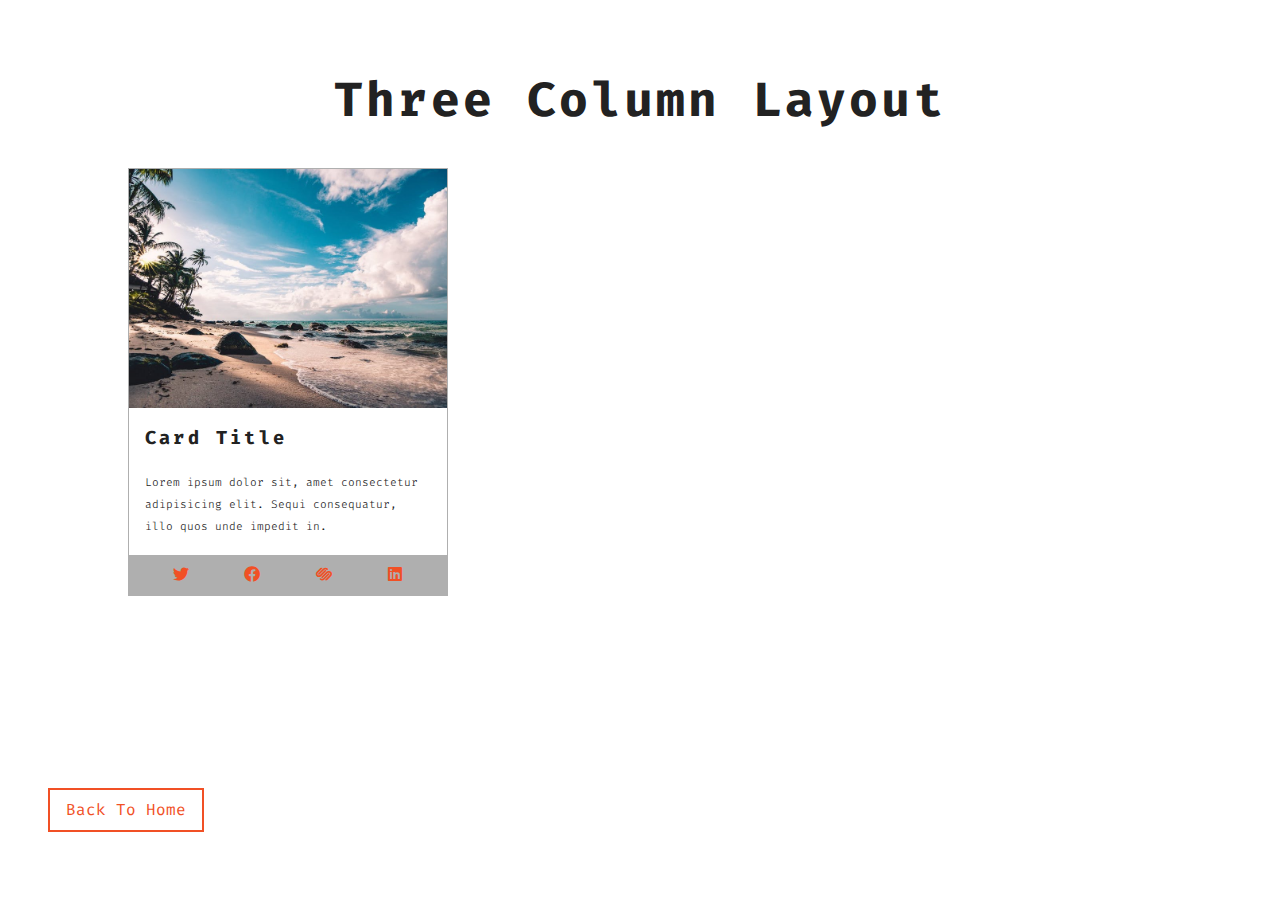
<file: cards-test.html>
<!DOCTYPE html>
<html lang="en">
  <head>
    <meta charset="UTF-8" />
    <meta http-equiv="X-UA-Compatible" content="IE=edge" />
    <meta name="viewport" content="width=h1, initial-scale=1.0" />
    <title>Cards Project</title>
    <!-- google fonts -->
    <link
      href="https://fonts.googleapis.com/css2?family=Fira+Code:wght@300;400&display=swap"
      rel="stylesheet"
    />
    <!-- font awesome -->
    <link
      rel="stylesheet"
      href="./fontawesome-free-5.9.0-web/css/all.min.css"
    />
    <!-- styles.css -->
    <link rel="stylesheet" href="./styles.css" />
  </head>
  <body>
    <section class="cards">
      <div class="title">
        <h1>three column layout</h1>
      </div>
      <div class="card-center">
        <!-- single card -->
        <article class="card">
          <img src="./images/size-image-1.jpeg" alt="" class="card-img" />
          <!-- card info -->
          <div class="card-info">
            <h3>card title</h3>
            <p>
              Lorem ipsum dolor sit, amet consectetur adipisicing elit. Sequi
              consequatur, illo quos unde impedit in.
            </p>
          </div>
          <!-- card footer -->
          <div class="card-footer">
            <span><i class="fab fa-twitter"></i></span>
            <span><i class="fab fa-facebook"></i></span>
            <span><i class="fab fa-squarespace"></i></span>
            <span><i class="fab fa-linkedin"></i></span>
          </div>
        </article>
        <!-- end of single card -->
      </div>
    </section>
    <a href="index.html" class="btn">back to home</a>
  </body>
</html>
</file>
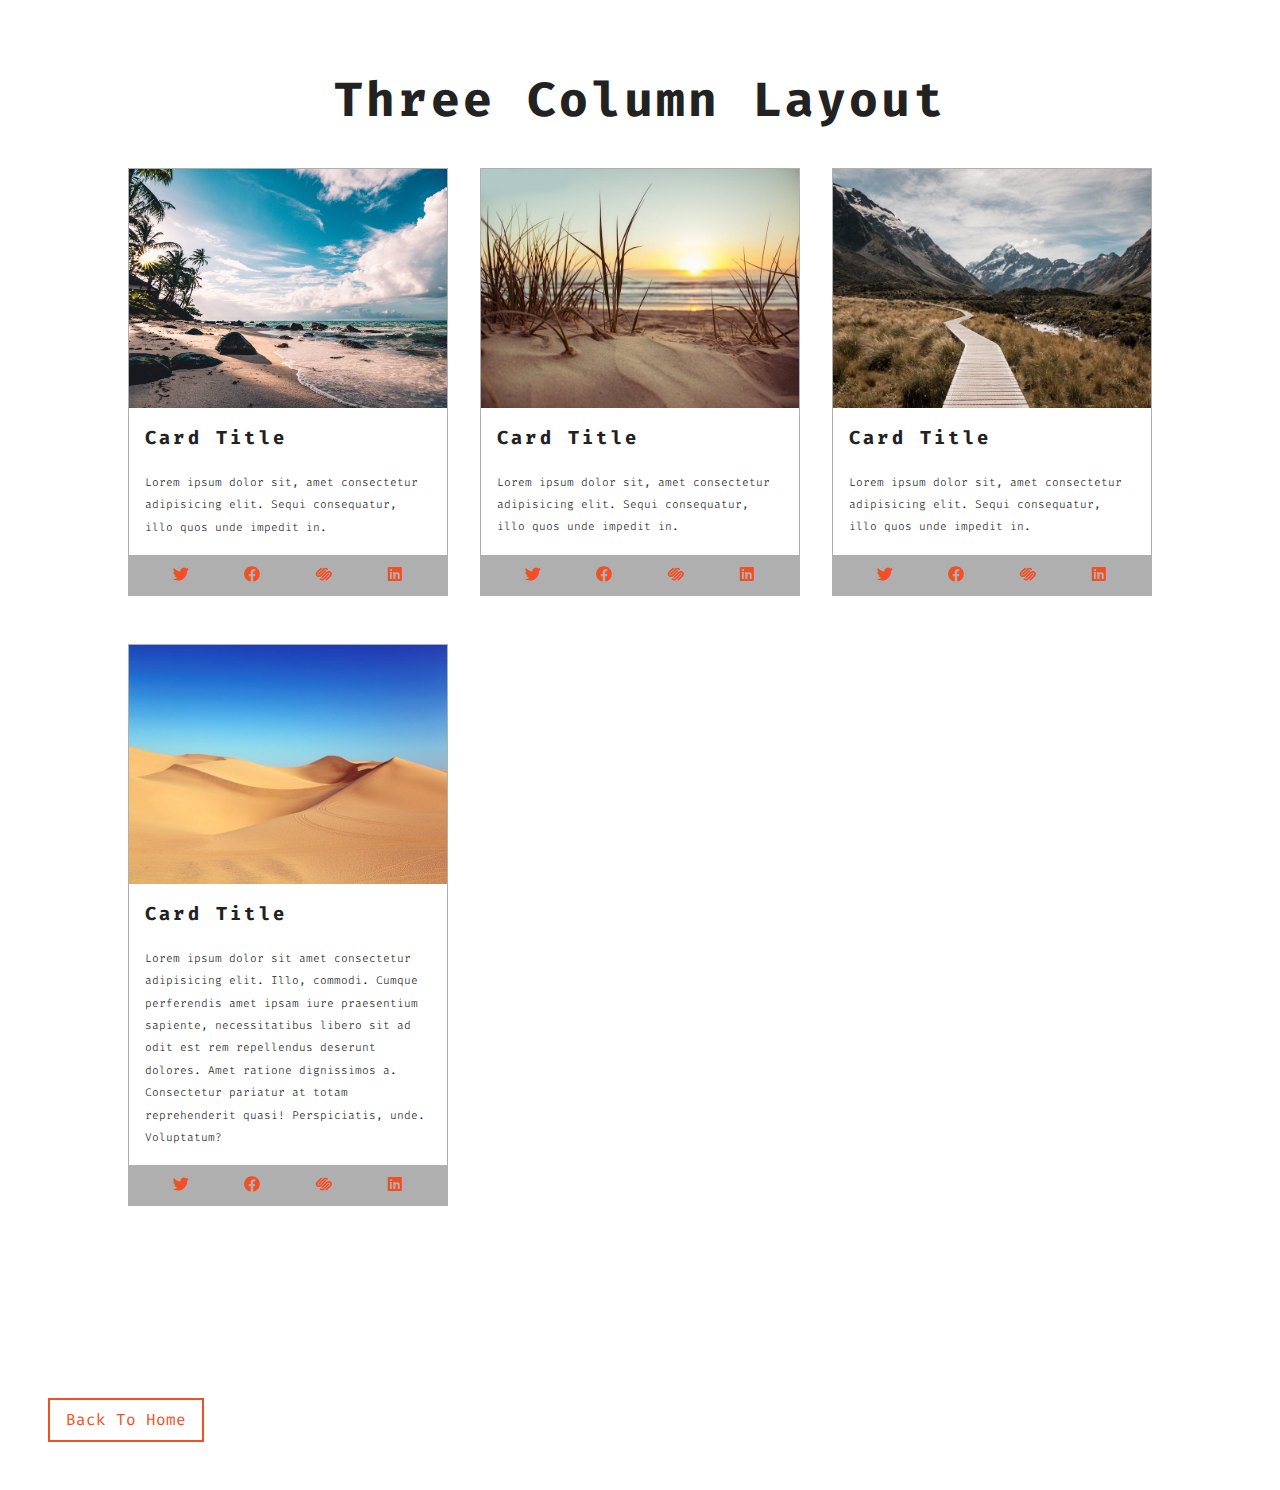
<file: cards.html>
<!DOCTYPE html>
<html lang="en">
  <head>
    <meta charset="UTF-8" />
    <meta http-equiv="X-UA-Compatible" content="IE=edge" />
    <meta name="viewport" content="width=h1, initial-scale=1.0" />
    <title>Cards Project</title>
    <!-- google fonts -->
    <link
      href="https://fonts.googleapis.com/css2?family=Fira+Code:wght@300;400&display=swap"
      rel="stylesheet"
    />
    <!-- font awesome -->
    <link
      rel="stylesheet"
      href="./fontawesome-free-5.9.0-web/css/all.min.css"
    />
    <!-- styles.css -->
    <link rel="stylesheet" href="./styles.css" />
  </head>
  <body>
    <section class="cards">
      <div class="title">
        <h1>three column layout</h1>
      </div>
      <div class="card-center">
        <!-- single card -->
        <article class="card">
          <img src="./images/image-1.jpeg" alt="" class="card-img" />
          <!-- card info -->
          <div class="card-info">
            <h3>card title</h3>
            <p>
              Lorem ipsum dolor sit, amet consectetur adipisicing elit. Sequi
              consequatur, illo quos unde impedit in.
            </p>
          </div>
          <!-- card footer -->
          <div class="card-footer">
            <span><i class="fab fa-twitter"></i></span>
            <span><i class="fab fa-facebook"></i></span>
            <span><i class="fab fa-squarespace"></i></span>
            <span><i class="fab fa-linkedin"></i></span>
          </div>
        </article>
        <!-- end of single card -->
        <!-- single card -->
        <article class="card">
          <img src="./images/size-image-2.jpeg" alt="" class="card-img" />
          <!-- card info -->
          <div class="card-info">
            <h3>card title</h3>
            <p>
              Lorem ipsum dolor sit, amet consectetur adipisicing elit. Sequi
              consequatur, illo quos unde impedit in.
            </p>
          </div>
          <!-- card footer -->
          <div class="card-footer">
            <span><i class="fab fa-twitter"></i></span>
            <span><i class="fab fa-facebook"></i></span>
            <span><i class="fab fa-squarespace"></i></span>
            <span><i class="fab fa-linkedin"></i></span>
          </div>
        </article>
        <!-- end of single card -->
        <!-- single card -->
        <article class="card">
          <img src="./images/size-image-3.jpeg" alt="" class="card-img" />
          <!-- card info -->
          <div class="card-info">
            <h3>card title</h3>
            <p>
              Lorem ipsum dolor sit, amet consectetur adipisicing elit. Sequi
              consequatur, illo quos unde impedit in.
            </p>
          </div>
          <!-- card footer -->
          <div class="card-footer">
            <span><i class="fab fa-twitter"></i></span>
            <span><i class="fab fa-facebook"></i></span>
            <span><i class="fab fa-squarespace"></i></span>
            <span><i class="fab fa-linkedin"></i></span>
          </div>
        </article>
        <!-- end of single card -->
        <!-- single card -->
        <article class="card">
          <img src="./images/size-image-4.jpeg" alt="" class="card-img" />
          <!-- card info -->
          <div class="card-info">
            <h3>card title</h3>
            <p>
              <!-- Lorem ipsum dolor sit, amet consectetur adipisicing elit. Sequi
              consequatur, illo quos unde impedit in. -->
              Lorem ipsum dolor sit amet consectetur adipisicing elit. Illo,
              commodi. Cumque perferendis amet ipsam iure praesentium sapiente,
              necessitatibus libero sit ad odit est rem repellendus deserunt
              dolores. Amet ratione dignissimos a. Consectetur pariatur at totam
              reprehenderit quasi! Perspiciatis, unde. Voluptatum?
            </p>
          </div>
          <!-- card footer -->
          <div class="card-footer">
            <span><i class="fab fa-twitter"></i></span>
            <span><i class="fab fa-facebook"></i></span>
            <span><i class="fab fa-squarespace"></i></span>
            <span><i class="fab fa-linkedin"></i></span>
          </div>
        </article>
        <!-- end of single card -->
      </div>
    </section>
    <a href="index.html" class="btn">back to home</a>
  </body>
</html>
</file>
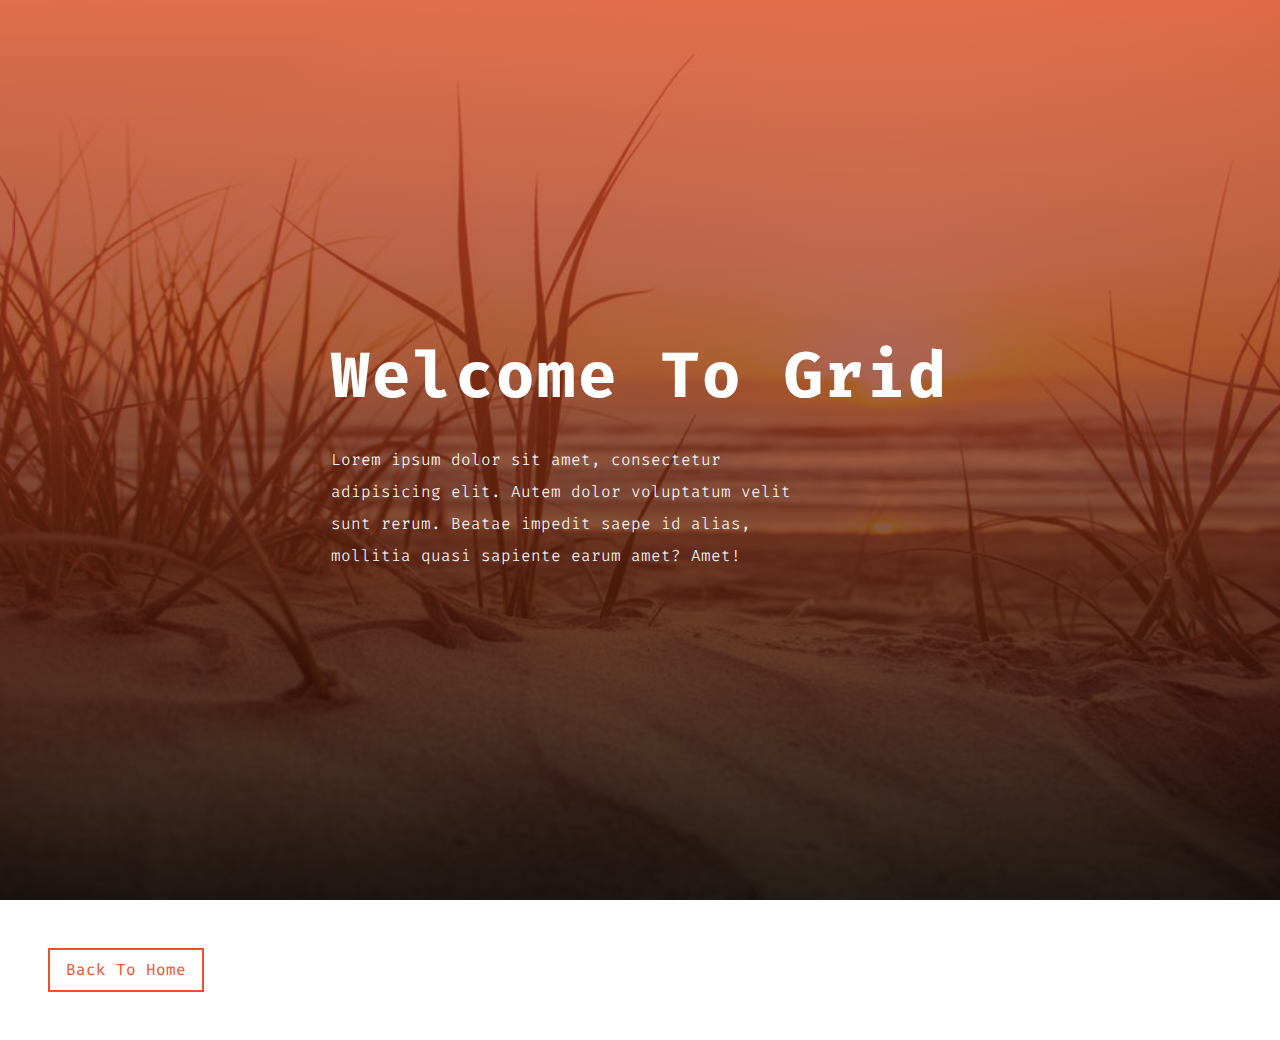
<file: hero.html>
<!DOCTYPE html>
<html lang="en">
  <head>
    <meta charset="UTF-8" />
    <meta http-equiv="X-UA-Compatible" content="IE=edge" />
    <meta name="viewport" content="width=h1, initial-scale=1.0" />
    <title>Hero Projects</title>
    <!-- google fonts -->
    <link
      href="https://fonts.googleapis.com/css2?family=Fira+Code:wght@300;400&display=swap"
      rel="stylesheet"
    />
    <!-- font awesome -->
    <link
      rel="stylesheet"
      href="./fontawesome-free-5.9.0-web/css/all.min.css"
    />
    <!-- styles.css -->
    <link rel="stylesheet" href="./styles.css" />
  </head>
  <body>
    <header class="hero-header">
      <div class="hero-banner">
        <h1>welcome to grid</h1>
        <p>
          Lorem ipsum dolor sit amet, consectetur adipisicing elit. Autem dolor
          voluptatum velit sunt rerum. Beatae impedit saepe id alias, mollitia
          quasi sapiente earum amet? Amet!
        </p>
      </div>
    </header>
    <a href="index.html" class="btn">back to home</a>
  </body>
</html>
</file>
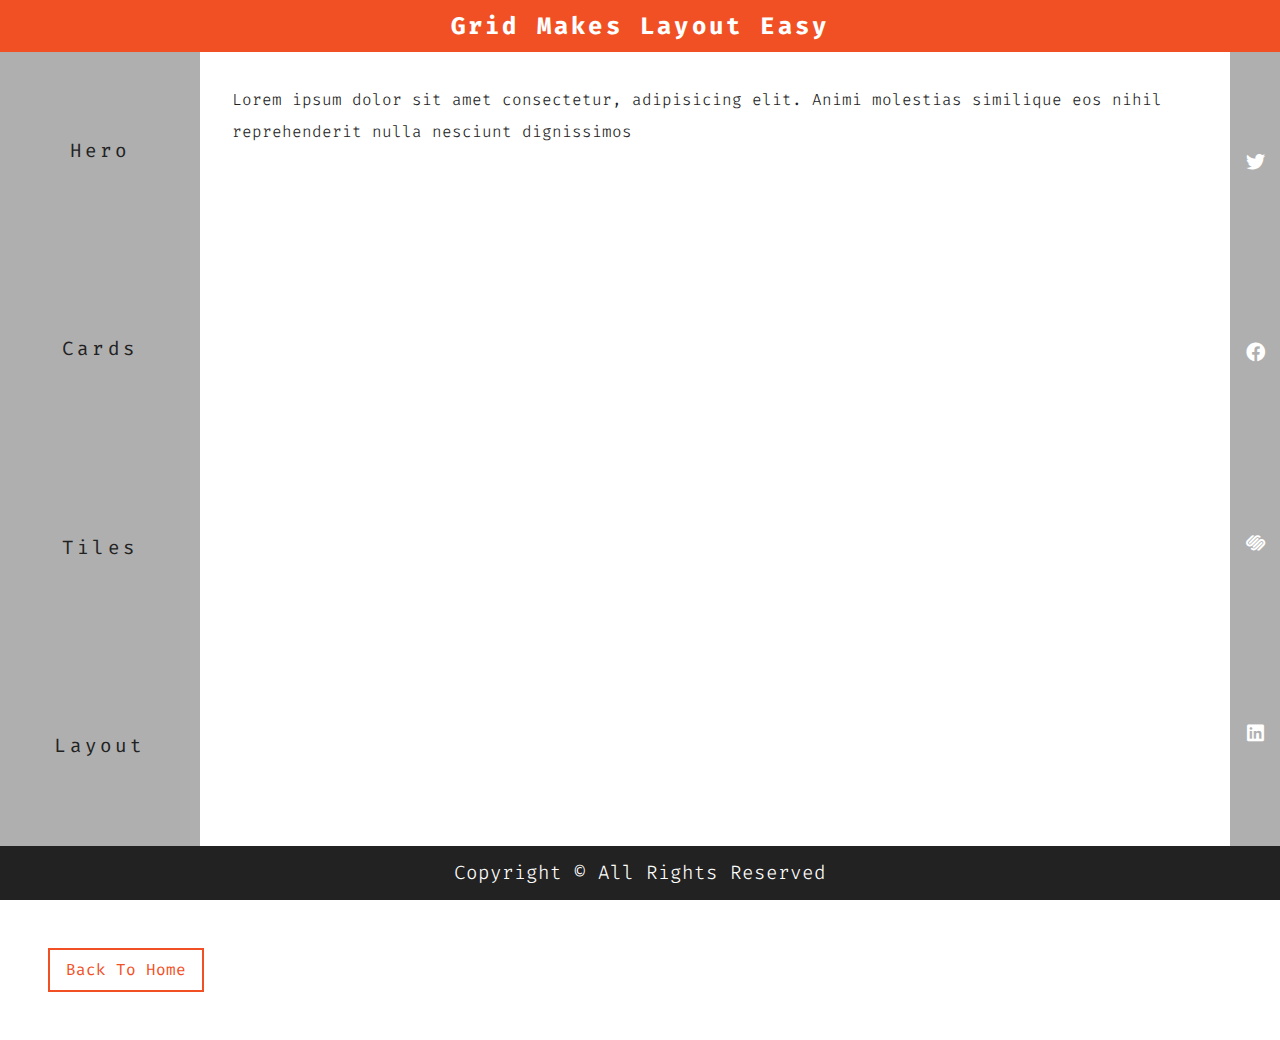
<file: layout.html>
<!DOCTYPE html>
<html lang="en">
  <head>
    <meta charset="UTF-8" />
    <meta http-equiv="X-UA-Compatible" content="IE=edge" />
    <meta name="viewport" content="width=h1, initial-scale=1.0" />
    <title>Layout Project</title>
    <!-- google fonts -->
    <link
      href="https://fonts.googleapis.com/css2?family=Fira+Code:wght@300;400&display=swap"
      rel="stylesheet"
    />
    <!-- font awesome -->
    <link
      rel="stylesheet"
      href="./fontawesome-free-5.9.0-web/css/all.min.css"
    />
    <!-- styles.css -->
    <link rel="stylesheet" href="./styles.css" />
  </head>
  <body>
    <main class="main">
      <!-- header -->
      <header class="header"><h2>grid makes layout easy</h2></header>
      <!-- navbar -->
      <nav class="navbar">
        <ul>
          <li><a href="hero.html">hero</a></li>
          <li><a href="cards.html">cards</a></li>
          <li><a href="tiles.html">tiles</a></li>
          <li><a href="layout.html">layout</a></li>
        </ul>
      </nav>
      <!-- content -->
      <section class="content">
        <p>
          Lorem ipsum dolor sit amet consectetur, adipisicing elit. Animi
          molestias similique eos nihil reprehenderit nulla nesciunt dignissimos
        </p>
      </section>
      <!-- sidebar -->
      <section class="sidebar">
        <span><i class="fab fa-twitter"></i></span>
        <span><i class="fab fa-facebook"></i></span>
        <span><i class="fab fa-squarespace"></i></span>
        <span><i class="fab fa-linkedin"></i></span>
      </section>
      <!-- footer -->
      <div class="footer">
        <p>copyright &copy; all rights reserved</p>
      </div>
    </main>
    <a href="index.html" class="btn">back to home</a>
  </body>
</html>
</file>
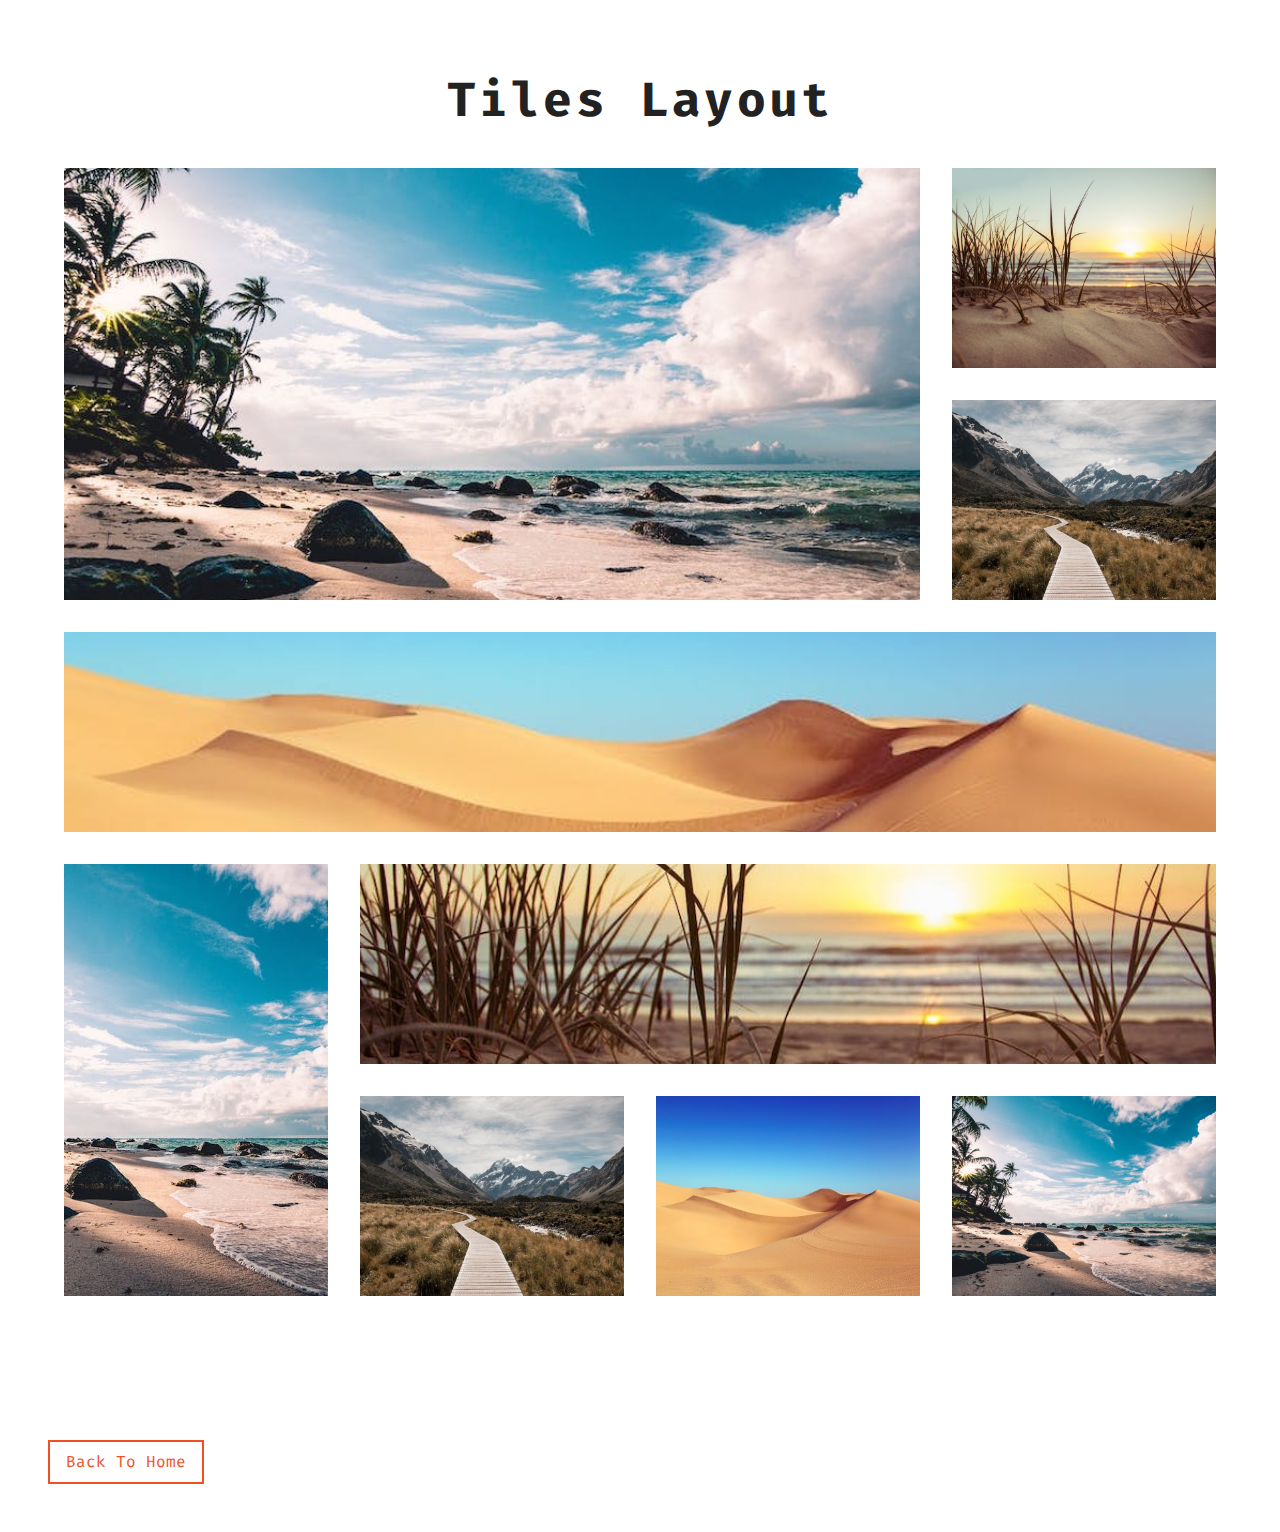
<file: tiles.html>
<!DOCTYPE html>
<html lang="en">
  <head>
    <meta charset="UTF-8" />
    <meta http-equiv="X-UA-Compatible" content="IE=edge" />
    <meta name="viewport" content="width=h1, initial-scale=1.0" />
    <title>Tiles Project</title>
    <!-- google fonts -->
    <link
      href="https://fonts.googleapis.com/css2?family=Fira+Code:wght@300;400&display=swap"
      rel="stylesheet"
    />
    <!-- font awesome -->
    <link
      rel="stylesheet"
      href="./fontawesome-free-5.9.0-web/css/all.min.css"
    />
    <!-- styles.css -->
    <link rel="stylesheet" href="./styles.css" />
  </head>
  <body>
    <section class="tiles">
      <div class="title">
        <h1>tiles layout</h1>
      </div>
      <div class="tiles-center">
        <!-- single tile -->
        <article class="tile-1">
          <img src="./images/size-image-1.jpeg" alt="" class="tile-img" />
        </article>
        <!-- end of single tile -->
        <!-- single tile -->
        <article class="tile-2">
          <img src="./images/size-image-2.jpeg" alt="" class="tile-img" />
        </article>
        <!-- end of single tile -->
        <!-- single tile -->
        <article class="tile-3">
          <img src="./images/size-image-3.jpeg" alt="" class="tile-img" />
        </article>
        <!-- end of single tile -->
        <!-- single tile -->
        <article class="tile-4">
          <img src="./images/size-image-4.jpeg" alt="" class="tile-img" />
        </article>
        <!-- end of single tile -->
        <!-- single tile -->
        <article class="tile-5">
          <img src="./images/size-image-1.jpeg" alt="" class="tile-img" />
        </article>
        <!-- end of single tile -->
        <!-- single tile -->
        <article class="tile-6">
          <img src="./images/size-image-2.jpeg" alt="" class="tile-img" />
        </article>
        <!-- end of single tile -->
        <!-- single tile -->
        <article class="tile-7">
          <img src="./images/size-image-3.jpeg" alt="" class="tile-img" />
        </article>
        <!-- end of single tile -->
        <!-- single tile -->
        <article class="tile-8">
          <img src="./images/size-image-4.jpeg" alt="" class="tile-img" />
        </article>
        <!-- end of single tile -->
        <!-- single tile -->
        <article class="tile-9">
          <img src="./images/size-image-1.jpeg" alt="" class="tile-img" />
        </article>
        <!-- end of single tile -->
      </div>
    </section>
    <a href="index.html" class="btn">back to home</a>
  </body>
</html>
</file>
<file: styles.css>
/* 
==================
Variables
==================
*/

:root {
  --primaryColor: rgb(241, 80, 37);
  --mainBlack: #222;
  --mainWhite: #fff;
  --offWhite: #f7f7f7;
  --darkGrey: #afafaf;
  --mainTransition: all 0.3s linear;
  --mainSpacing: 0.2rem;
}

/* 
==================
Global Styles
==================
*/
* {
  margin: 0;
  padding: 0;
  box-sizing: border-box;
}

body {
  font-family: "Fira Code", monospace;
  color: var(--mainBlack);
  background: var(--mainWhite);
  line-height: 1.5;
}

a {
  text-decoration: none;
}

img {
  width: 100%;
  display: block;
}

h1,
h2,
h3 {
  text-transform: capitalize;
  letter-spacing: var(--mainSpacing);
  margin-bottom: 1.25rem;
}

h1 {
  font-size: 3rem;
}

h2 {
  margin-bottom: 0;
}
p {
  font-weight: 300;
  font-size: 0.7rem;
  line-height: 2;
}

/* button */
.btn {
  display: inline-block;
  padding: 0.5rem 1rem;
  text-transform: capitalize;
  border: 2px solid var(--primaryColor);
  color: var(--primaryColor);
  margin: 3rem;
  transition: var(--mainTransition);
}

.btn:hover {
  background: var(--primaryColor);
  color: var(--mainWhite);
}

/* 
==================
Main Navbar
==================
*/

.main-navbar {
  background: var(--darkGrey);
  padding: 0 2rem;
}

.main-navbar li {
  list-style-type: none;
}

.main-navbar a {
  text-transform: capitalize;
  display: block;
  padding: 1rem 0;
  color: var(--primaryColor);
  letter-spacing: var(--mainSpacing);
  transition: var(--mainTransition);
}

.main-navbar a:hover {
  color: var(--mainBlack);
}

@media screen and (min-width: 992px) {
  .main-navbar ul {
    max-width: 1170px;
    margin: 0 auto;
    display: grid;
    grid-template-columns: repeat(4, 1fr);
    /* justify-items: center; */
  }

  .main-navbar a {
    text-align: center;
  }
}

/* 
==================
Hero
==================
*/

.hero-header {
  min-height: 100vh;
  background: var(--primaryColor);
  color: var(--mainWhite);
  display: grid;
  /* grid-template-columns: 1fr; */
  justify-content: center;
  align-items: center;
}

.hero-banner {
  /* border: 2px solid black; */
  /* text-align: center; */
}

.hero-banner p {
  width: 80%;
  max-width: 560px;
  font-size: 1rem;
}

@media screen and (max-width: 600px) {
  .hero-banner {
    padding: 0 3rem;
  }
}

@media screen and (min-width: 768px) {
  .hero-header {
    background: linear-gradient(rgba(241, 80, 37, 0.75), rgba(0, 0, 0, 0.75)),
      url("./images/image-2.jpeg") center/cover fixed no-repeat;
  }

  .hero-banner h1 {
    font-size: 4rem;
  }
}

/* 
==================
Cards
==================
*/

.cards {
  padding: 4rem 0;
}

.title {
  text-align: center;
}

.card-center {
  width: 80vw;
  max-width: 1170px;
  margin: 2rem auto;
}

.card {
  border: 1px solid var(--darkGrey);
  margin-bottom: 3rem;
}

.card-info {
  margin: 1rem;
}

.card-footer {
  background: var(--darkGrey);
  padding: 0.5rem 1rem;
  display: grid;
  grid-template-columns: repeat(4, 1fr);
  justify-items: center;
}

.card-footer span {
  color: var(--primaryColor);
}

/* @media screen and (min-width: 768px) {
  .card-center {
    display: grid;
    grid-template-columns: repeat(2, 1fr);
    gap: 0 2rem;
  }
}

@media screen and (min-width: 1170px) {
  .card-center {
    grid-template-columns: repeat(3, 1fr);
  }
} */

/* for a 3 column layout */
/*  (1170 - 64)/3 = 368px */

/* for a 4 column layout */
/*(1170 - 96)/4 = 268.5px */

.card-center {
  display: grid;
  column-gap: 2rem;
  /* three column layout */
  grid-template-columns: repeat(auto-fill, minmax(368px, 1fr));
  /* grid-template-columns: repeat(auto-fit, minmax(368px, 1fr)); */

  /* four column layout */
  grid-template-columns: repeat(auto-fill, minmax(268px, 1fr));
}

.card {
  display: grid;
  grid-template-columns: 1fr;
  grid-template-rows: auto 1fr auto;
  /* grid-template-rows: 5rem 1fr 50px; */
}

/* this is a play around to for the above 5rem 1fr 50px row setting */
/* .card img {
  height: 100%;
  object-fit: cover;
} */

/* 
==================
Tiles
==================
*/

.tiles {
  padding: 4rem 0;
}

.tiles-center {
  width: 90vw;
  max-width: 1170px;
  margin: 2rem auto;
  display: grid;
  /* grid-template-columns: repeat(auto-fill, minmax(368px, 1fr)); */
  row-gap: 2rem;
}

@media screen and (min-width: 768px) {
  .tiles-center {
    grid-template-columns: repeat(2, 1fr);
    column-gap: 2rem;
  }
}
@media screen and (min-width: 992px) {
  .tiles-center {
    grid-template-columns: repeat(3, 1fr);
  }
}
@media screen and (min-width: 1170px) {
  .tiles img {
    height: 100%;
    object-fit: cover;
  }
  .tiles-center {
    grid-template-columns: repeat(4, 1fr);
    grid-template-rows: repeat(5, 200px);
    grid-template-areas:
      "a a a b"
      "a a a c"
      "d d d d"
      "e f f f"
      "e g h i";
  }

  .tile-1 {
    grid-area: a;
  }
  .tile-2 {
    grid-area: b;
  }
  .tile-3 {
    grid-area: c;
  }
  .tile-4 {
    grid-area: d;
  }
  .tile-5 {
    grid-area: e;
  }
  .tile-6 {
    grid-area: f;
  }
  .tile-7 {
    grid-area: g;
  }
  .tile-8 {
    grid-area: h;
  }
  .tile-9 {
    grid-area: i;
  }
}

/* 
==================
Layout
==================
*/

.header {
  background: var(--primaryColor);
  color: var(--mainWhite);
  text-align: center;
  padding: 0.5rem 0;
}

.navbar {
  background: var(--darkGrey);
}

.navbar li {
  list-style-type: none;
}

.navbar a {
  padding: 1rem;
  display: inline-block;
  text-transform: capitalize;
  letter-spacing: var(--mainSpacing);
  font-size: 1.2rem;
  color: var(--mainBlack);
  transition: var(--mainTransition);
}

.navbar a:hover {
  color: var(--mainWhite);
}

.content {
  padding: 2rem;
}

.content p {
  font-size: 1rem;
}

.sidebar {
  background: var(--primaryColor);
  padding: 1rem 0;

  display: grid;
  grid-template-columns: repeat(4, 1fr);
  justify-items: center;
  color: var(--mainWhite);
  font-size: 1.2rem;
}

.footer {
  background: var(--mainBlack);
  color: var(--mainWhite);
  text-align: center;
  text-transform: capitalize;
  padding: 0.5rem 0;
}

.footer p {
  font-size: 1.2rem;
}

.main {
  min-height: 100vh;
  display: grid;
  grid-template-columns: 1fr;
  grid-template-rows: auto auto 1fr auto auto;
}

@media screen and (min-width: 768px) {
  .navbar ul {
    display: grid;
    grid-template-columns: repeat(4, 1fr);
    justify-items: center;
  }
}

@media screen and (min-width: 992px) {
  .main {
    grid-template-columns: [start] 200px [col-1-end] 1fr [col-2-end] 50px [end];
    grid-template-rows: [start] auto [row-1-end] 1fr [row-2-end] auto [end];
    grid-template-areas:
      "a a a"
      "b c d"
      "e e e";
  }

  .header {
    grid-column: start/end;
    grid-row: start/row-1-end;
  }
  .navbar {
    grid-column: start/col-1-end;
    grid-row: row-1-end/row-2-end;
  }
  .content {
    grid-column: col-1-end/col-2-end;
    grid-row: row-1-end/row-2-end;
  }
  .sidebar {
    grid-column: col-2-end/end;
    grid-row: row-1-end/row-2-end;
  }
  .footer {
    grid-column: start/end;
    grid-row: row-2-end/end;
  }

  .navbar ul {
    min-height: 100%;
    grid-template-columns: 1fr;
    align-items: center;
  }

  .sidebar {
    grid-template-columns: 1fr;
    align-items: center;
    background: var(--darkGrey);
    min-height: 100%;
  }
}
</file>
